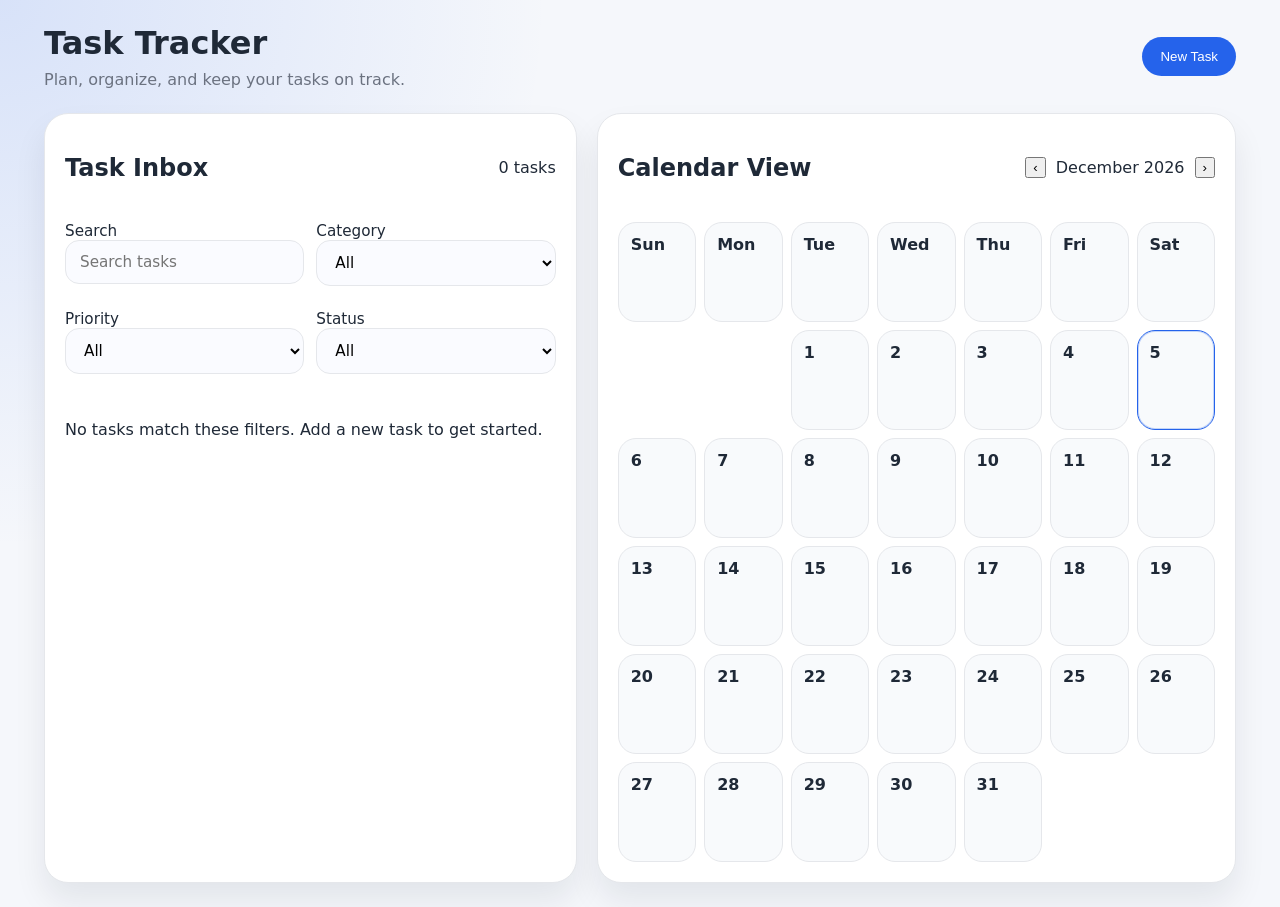
<file: index.html>
<!DOCTYPE html>
<html lang="en">
<head>
  <meta charset="UTF-8" />
  <meta name="viewport" content="width=device-width, initial-scale=1.0" />
  <title>Personal Task Tracker</title>
  <link rel="stylesheet" href="styles.css" />
</head>
<body>
  <div class="app-shell">
    <header class="app-header">
      <div>
        <h1>Task Tracker</h1>
        <p>Plan, organize, and keep your tasks on track.</p>
      </div>
      <button id="newTaskBtn" class="primary-button">New Task</button>
    </header>

    <main class="app-grid">
      <section class="panel panel-form hidden" id="taskFormPanel">
        <div class="panel-header">
          <h2>Create / Edit Task</h2>
          <button id="closeFormBtn" class="icon-button">✕</button>
        </div>
        <form id="taskForm">
          <label>Title <input type="text" id="taskTitle" required maxlength="80" /></label>
          <label>Description <textarea id="taskDescription" rows="4" maxlength="240"></textarea></label>
          <label>Due Date <input type="date" id="taskDueDate" required /></label>
          <label>Due Time <input type="time" id="taskDueTime" /></label>
          <label>Category <input type="text" id="taskCategory" placeholder="Work, Home, Study" /></label>
          <label>Tags <input type="text" id="taskTags" placeholder="comma-separated" /></label>
          <label>Priority
            <select id="taskPriority">
              <option value="low">Low</option>
              <option value="medium" selected>Medium</option>
              <option value="high">High</option>
              <option value="urgent">Urgent</option>
            </select>
          </label>
          <div class="form-actions">
            <button type="submit" class="primary-button">Save Task</button>
            <button type="button" id="clearFormBtn" class="secondary-button">Clear</button>
          </div>
        </form>
      </section>

      <section class="panel panel-tasks">
        <div class="panel-header">
          <h2>Task Inbox</h2>
          <span id="taskCount">0 tasks</span>
        </div>

        <div class="filters">
          <label>Search<input id="searchInput" type="search" placeholder="Search tasks" /></label>
          <label>Category<select id="categoryFilter"><option value="all">All</option></select></label>
          <label>Priority<select id="priorityFilter"><option value="all">All</option><option value="low">Low</option><option value="medium">Medium</option><option value="high">High</option><option value="urgent">Urgent</option></select></label>
          <label>Status<select id="statusFilter"><option value="all">All</option><option value="pending">Pending</option><option value="completed">Completed</option></select></label>
        </div>

        <div id="reminderBanner" class="reminder-banner hidden"></div>
        <div id="taskList" class="task-list"></div>
      </section>

      <section class="panel panel-calendar">
        <div class="panel-header">
          <h2>Calendar View</h2>
          <div class="calendar-controls">
            <button id="prevMonth">‹</button>
            <span id="monthLabel"></span>
            <button id="nextMonth">›</button>
          </div>
        </div>
        <div id="calendarGrid" class="calendar-grid"></div>
      </section>
    </main>
  </div>

  <script src="app.js"></script>
</body>
</html>
</file>
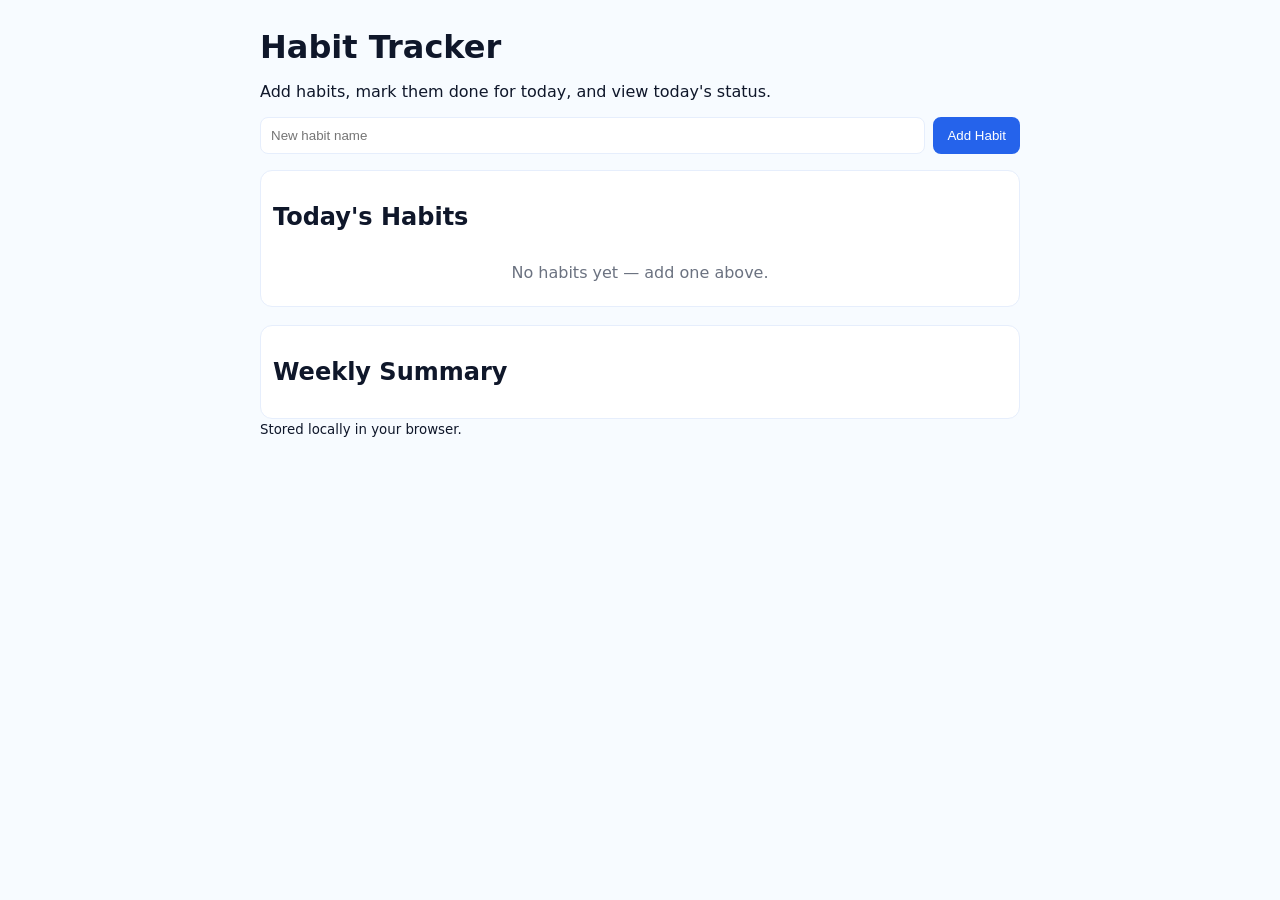
<file: habits.html>
<!DOCTYPE html>
<html lang="en">
<head>
  <meta charset="utf-8" />
  <meta name="viewport" content="width=device-width,initial-scale=1" />
  <title>Habit Tracker</title>
  <link rel="stylesheet" href="habits.css" />
</head>
<body>
  <main class="container">
    <header>
      <h1>Habit Tracker</h1>
      <p>Add habits, mark them done for today, and view today's status.</p>
    </header>

    <section class="add-habit">
      <input id="habitName" type="text" placeholder="New habit name" maxlength="80" />
      <button id="addHabitBtn">Add Habit</button>
    </section>

    <section class="habits-list">
      <h2>Today's Habits</h2>
      <ul id="habits"></ul>
    </section>

    <section class="weekly-summary">
      <h2>Weekly Summary</h2>
      <div id="weeklySummary"></div>
    </section>

    <footer>
      <small>Stored locally in your browser.</small>
    </footer>
  </main>
  <script src="habits.js"></script>
</body>
</html>
</file>
<file: styles.css>
:root {
  --bg: #f5f7fb;
  --surface: #ffffff;
  --text: #1f2937;
  --muted: #6b7280;
  --border: #e5e7eb;
  --primary: #2563eb;
  --primary-strong: #1d4ed8;
  --success: #16a34a;
  --warning: #f59e0b;
  --danger: #dc2626;
  --shadow: 0 18px 32px rgba(15, 23, 42, 0.08);
}

* {
  box-sizing: border-box;
}

body {
  margin: 0;
  font-family: Inter, system-ui, -apple-system, BlinkMacSystemFont, 'Segoe UI', sans-serif;
  background: radial-gradient(circle at top left, rgba(37, 99, 235, 0.14), transparent 35%), var(--bg);
  color: var(--text);
}

.app-shell {
  max-width: 1240px;
  margin: 0 auto;
  padding: 24px;
}

.app-header {
  display: flex;
  justify-content: space-between;
  align-items: center;
  gap: 16px;
  margin-bottom: 24px;
}

.app-header h1 {
  margin: 0 0 8px;
}

.app-header p {
  margin: 0;
  color: var(--muted);
}

.primary-button,
.secondary-button,
.icon-button {
  border: none;
  border-radius: 999px;
  padding: 12px 18px;
  cursor: pointer;
  transition: transform 0.12s ease, background-color 0.12s ease;
}

.primary-button {
  background: var(--primary);
  color: white;
}

.secondary-button,
.icon-button {
  background: #f3f4f6;
  color: var(--text);
}

.primary-button:hover,
.secondary-button:hover,
.icon-button:hover {
  transform: translateY(-1px);
}

.app-grid {
  display: grid;
  grid-template-columns: minmax(320px, 1fr) minmax(380px, 1.2fr);
  gap: 20px;
}

.panel {
  background: var(--surface);
  border: 1px solid var(--border);
  border-radius: 24px;
  box-shadow: var(--shadow);
  padding: 20px;
}

.panel-header {
  display: flex;
  align-items: center;
  justify-content: space-between;
  gap: 16px;
  margin-bottom: 20px;
}

.panel-form {
  grid-column: span 2;
}

.hidden {
  display: none !important;
}

form label,
.filters label {
  display: block;
  margin-bottom: 12px;
  font-size: 0.95rem;
}

form input,
form textarea,
form select,
.filters input,
.filters select {
  width: 100%;
  border-radius: 14px;
  border: 1px solid var(--border);
  padding: 12px 14px;
  font: inherit;
  background: #fafbff;
}

.filters {
  display: grid;
  grid-template-columns: repeat(auto-fit, minmax(160px, 1fr));
  gap: 12px;
  margin-bottom: 18px;
}

.task-list {
  display: grid;
  gap: 14px;
}

.task-card {
  border: 1px solid var(--border);
  padding: 16px;
  border-radius: 18px;
  background: #ffffff;
}

.task-card.completed {
  opacity: 0.72;
  text-decoration: line-through;
}

.task-card h3 {
  margin: 0 0 8px;
}

.task-meta {
  display: flex;
  flex-wrap: wrap;
  gap: 8px;
  margin: 12px 0;
  color: var(--muted);
  font-size: 0.9rem;
}

.tag,
.category-pill,
.priority-pill {
  border-radius: 999px;
  padding: 4px 10px;
  font-size: 0.78rem;
  font-weight: 600;
}

.category-pill { background: #eef2ff; color: #3730a3; }
.priority-pill.low { background: #dcfce7; color: #166534; }
.priority-pill.medium { background: #fde68a; color: #92400e; }
.priority-pill.high { background: #fecaca; color: #991b1b; }
.priority-pill.urgent { background: #fca5a5; color: #7f1d1d; }

.task-actions {
  display: flex;
  gap: 10px;
  flex-wrap: wrap;
  margin-top: 14px;
}

.task-actions button {
  border: 1px solid var(--border);
  background: transparent;
  border-radius: 14px;
  padding: 8px 12px;
  cursor: pointer;
}

.reminder-banner {
  padding: 14px 16px;
  border-radius: 18px;
  border-left: 4px solid var(--warning);
  background: #fff7ed;
  color: #92400e;
  margin-bottom: 16px;
}

.panel-calendar {
  min-height: 420px;
}

.calendar-controls {
  display: flex;
  align-items: center;
  gap: 10px;
}

.calendar-grid {
  display: grid;
  grid-template-columns: repeat(7, minmax(0, 1fr));
  gap: 8px;
}

.day-cell {
  min-height: 100px;
  border-radius: 18px;
  border: 1px solid var(--border);
  padding: 12px;
  background: #f8fafc;
}

.day-cell.today {
  border-color: var(--primary);
  box-shadow: inset 0 0 0 1px rgba(37, 99, 235, 0.25);
}

.day-number {
  font-weight: 700;
  margin-bottom: 10px;
}

.calendar-badge {
  display: inline-flex;
  align-items: center;
  justify-content: center;
  border-radius: 999px;
  padding: 4px 8px;
  font-size: 0.75rem;
  margin-bottom: 4px;
}

.badge-low { background: #dcfce7; color: #166534; }
.badge-medium { background: #fef3c7; color: #92400e; }
.badge-high { background: #fecaca; color: #991b1b; }
.badge-urgent { background: #fda4af; color: #7f1d1d; }

@media (max-width: 980px) {
  .app-grid { grid-template-columns: 1fr; }
}

@media (max-width: 640px) {
  .app-header { flex-direction: column; align-items: stretch; }
}
</file>
<file: habits.css>
:root{--bg:#f7fbff;--card:#fff;--text:#0f172a;--muted:#6b7280;--accent:#2563eb}
*{box-sizing:border-box}
body{font-family:Inter,system-ui,-apple-system,Segoe UI,Roboto,Arial,sans-serif;background:var(--bg);color:var(--text);margin:0;padding:28px}
.container{max-width:760px;margin:0 auto;background:transparent}
header h1{margin:0 0 6px}
.add-habit{display:flex;gap:8px;margin:16px 0}
.add-habit input{flex:1;padding:10px;border-radius:8px;border:1px solid #e6eefc}
.add-habit button{padding:10px 14px;background:var(--accent);color:#fff;border:none;border-radius:8px;cursor:pointer}
.habits-list{background:var(--card);padding:12px;border-radius:12px;border:1px solid #e6eefc}
.habits-list ul{list-style:none;padding:0;margin:0}
.habit-item{display:flex;align-items:center;justify-content:space-between;padding:8px 6px;border-bottom:1px solid #f1f5f9}
.habit-item:last-child{border-bottom:none}
.habit-meta{display:flex;align-items:center;gap:12px}
.habit-name{font-weight:600}
.checkbox{width:20px;height:20px;border-radius:4px;border:1px solid #cbd5e1;display:inline-flex;align-items:center;justify-content:center;cursor:pointer}
.done{background:#10b981;color:#fff;border-color:transparent}
.empty{color:var(--muted);padding:12px;text-align:center}
.habit-stats{display:flex;flex-direction:column;font-size:0.85rem;color:var(--muted)}
.badge{display:inline-block;padding:4px 8px;border-radius:999px;background:#eef2ff;color:#1e40af;font-weight:600;margin-left:8px}
.actions button{background:transparent;border:1px solid #e6eefc;padding:6px 8px;border-radius:8px;cursor:pointer}
.weekly-summary{margin-top:18px;background:var(--card);padding:12px;border-radius:12px;border:1px solid #e6eefc}
.weekly-summary .summary-item{display:flex;justify-content:space-between;padding:6px 8px;border-bottom:1px solid #f1f5f9}
.weekly-summary .summary-item:last-child{border-bottom:none}
</file>
